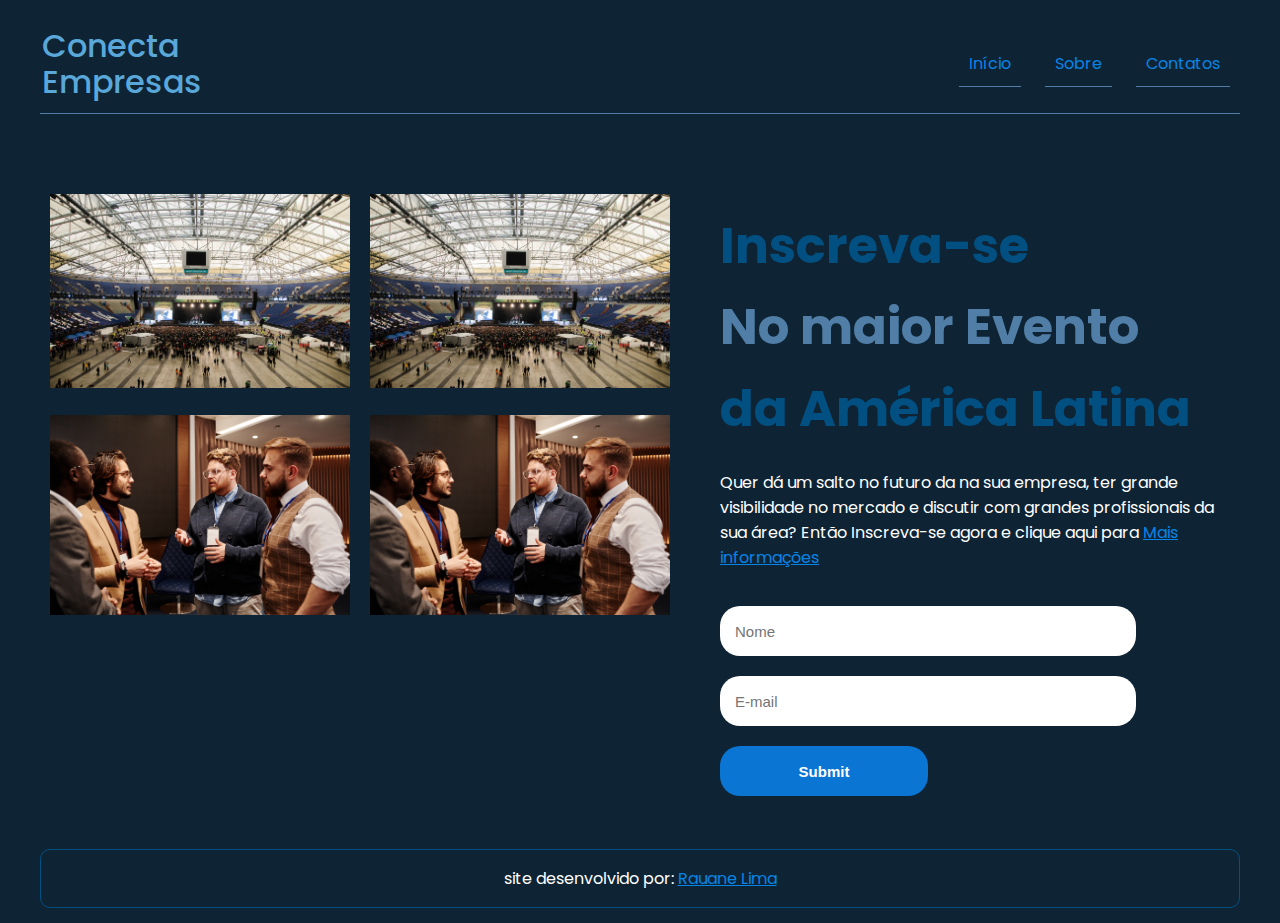
<file: index.html>
<!DOCTYPE html>
<html lang="pt-br">
<head>
    <meta charset="UTF-8">
    <meta http-equiv="X-UA-Compatible" content="IE=edge">
    <meta name="viewport" content="width=device-width, initial-scale=1.0">
    <title>Inscreva-se</title>
    <link rel="stylesheet" href="styles/style.css">
    <link rel="stylesheet" href="styles/media.css">
</head>
<body>
 <header>
     <div id="title">
        <h1>Conecta</h1>
        <h1>Empresas</h1>
     </div>
        
     <ul>    
        <a href="#"><li>Início</li></a>
        <a href="sobre.html"><li>Sobre</li></a>
        <a href="contatos.html"><li>Contatos</li></a> 
     </ul>
 </header>

 <main>
     <aside>
         <h2><span>Inscreva-se</span></h2>
         <h2>No maior Evento</h2>
         <h2><span>da América Latina</span></h2>
         <p class="info">
          Quer dá um salto no futuro da na sua empresa, ter grande visibilidade no mercado e discutir com grandes profissionais da sua área? Então Inscreva-se agora e clique aqui para <a href="#">Mais informações</a>
         </p>

         <form>
             <input type="text" placeholder="Nome">
             <input type="email" placeholder="E-mail">
             <input type="submit" placeholder="Enviar">
         </form>
     </aside>
    
      <article>
          <img src="./Imagens/evento.jpg" alt="">
          <img src="./Imagens/conversa.jpg" alt="">
      </article>
      <article>
        <img src="./Imagens/evento.jpg" alt="">
        <img src="./Imagens/conversa.jpg" alt="">
     </article>
  </main>

  <footer>
    <p>site desenvolvido por: <a href="">Rauane Lima</a></p>
  </footer>
</body>
</html>
</file>
<file: styles/style.css>
@import url('https://fonts.googleapis.com/css2?family=Poppins:wght@100;200;300;400;500;600;700;800&display=swap');

body{
    background-color: #0E2435;
    color: white;
    font-family: 'Poppins';
    max-width: 1200px;
    margin: 0 auto;
    padding: 15px;
}
header{
    display: flex;
    flex-direction: row;
    justify-content: space-between;
    align-items: center;
    border-bottom: 1px solid #517EA6;
}

#title{
    flex-direction: column;
    line-height: 10px;
}
li{
    border-bottom: 1px solid #517EA6;
    font-size: 16px;
    display: inline-block;
    padding: 10px;
    margin: 10px;
}
aside{
    margin-left: 40px;
}
a{
    color: #0685e6;
}
a:hover{
    color: #01296e;
    transition: 0.3s all;
}

li:hover{
    
    color: #015081;
}

h1{
    font-weight: 500;
    color: #59A8D9;
    padding: 2px;
}
main{
    display: flex;
    flex-direction: row-reverse;
    margin-top: 70px;
}
h2{
    text-align: left;
    font-size: 50px;
    line-height: 40px;
    color:#517EA6;
    
}
span{
    color: #015081;
}

img{
    width: 300px;
    padding: 10px;
}
form{
    display: flex;
    flex-direction: column;
    width: 80%;
}
form [type="submit"]{
    height: 50px;
    width: 50%;
    background-color:#0a75d3;
    color: white;
    font-weight: bold;
}
form [type="submit"]:hover{
     background-color:#517EA6 ;
     color: white;
     cursor: pointer;
}
input{
    margin-top: 20px;
    height: 20px;
    padding: 15px;
    border-radius: 20px;
    border: none;
    font-size: 15px;
}
footer{
    border: 1px solid #015081;
    border-radius: 10px;
    margin-top: 53px;
    text-align: center;
}
</file>
<file: styles/media.css>
@media screen and (max-width:760px){
    header{
        flex-direction: column;
    }
    main{
        flex-direction: column;
    }
    h2{
        font-size: 38px;
    }
    form{
        margin: 0 auto;
        width: 100%;
    }
    input{
        align-self: left;
    }
    img{
        display: none;
    }
    ul{
        text-align: center;
    }
}
</file>
